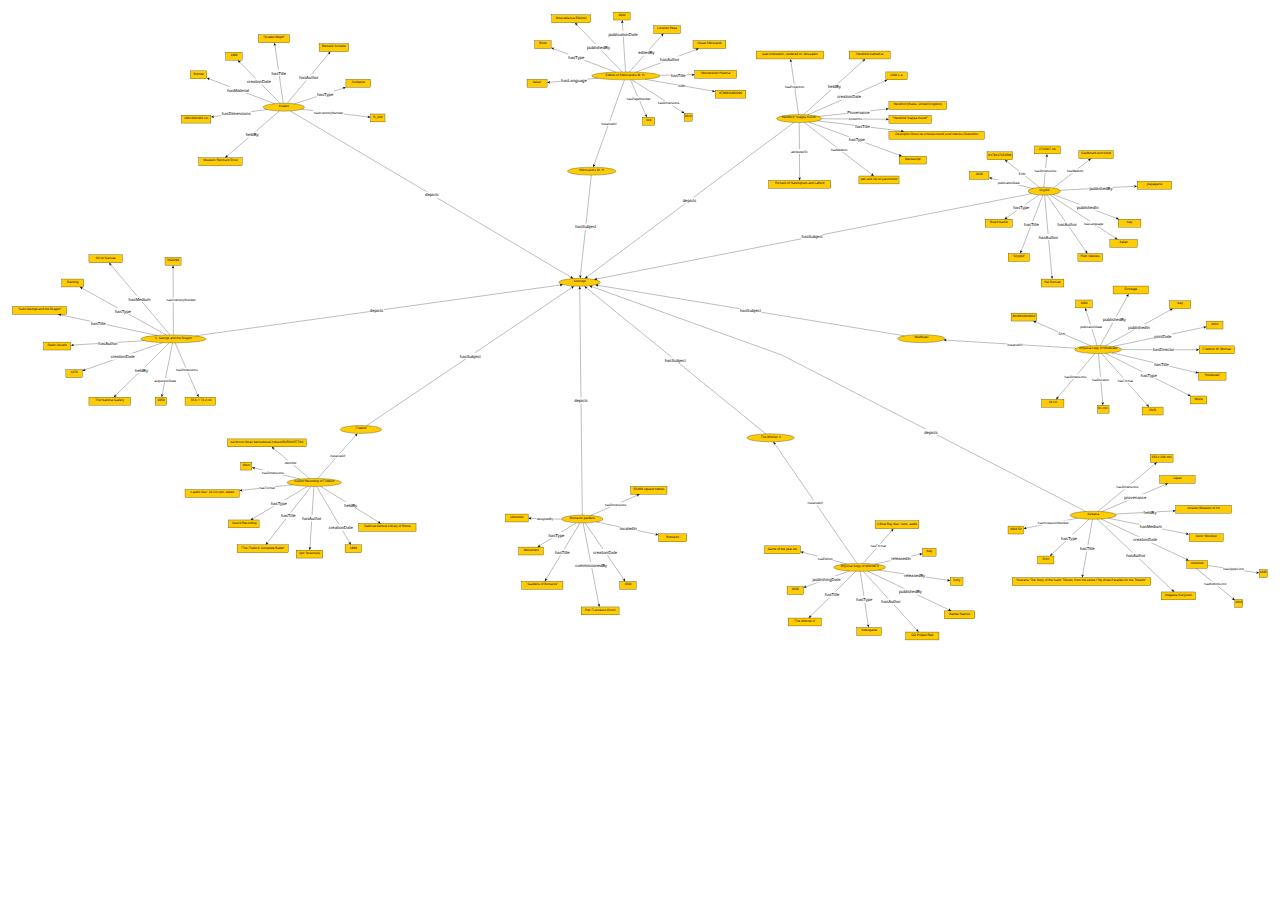
<file: graphs/01-conceptual_map.html>
<!DOCTYPE html>
<html lang="en">
<head>
    <meta charset="UTF-8">
    <meta name="viewport" content="width=device-width, initial-scale=1.0">
    <title>Conceptual Map</title>
    <style>
        /* Container for the SVG */
        .svg-container {
            width: 100%;          /* Takes full width of the parent element */
            height: auto;         /* Scales the height proportionally */
            margin: 0 auto;       /* Center the container */
        }

        /* Ensures the SVG itself scales */
        object {
            width: 100%;          /* Full width of the container */
            height: auto;         /* Maintain aspect ratio */
            display: block;       /* Remove inline spacing */
        }
    </style>
</head>
<body>
    <div class="svg-container">
        <!-- Embed the SVG -->
        <object type="image/svg+xml" data="01-conceptual_map.svg"></object>
    </div>
</body>
</html>
</file>
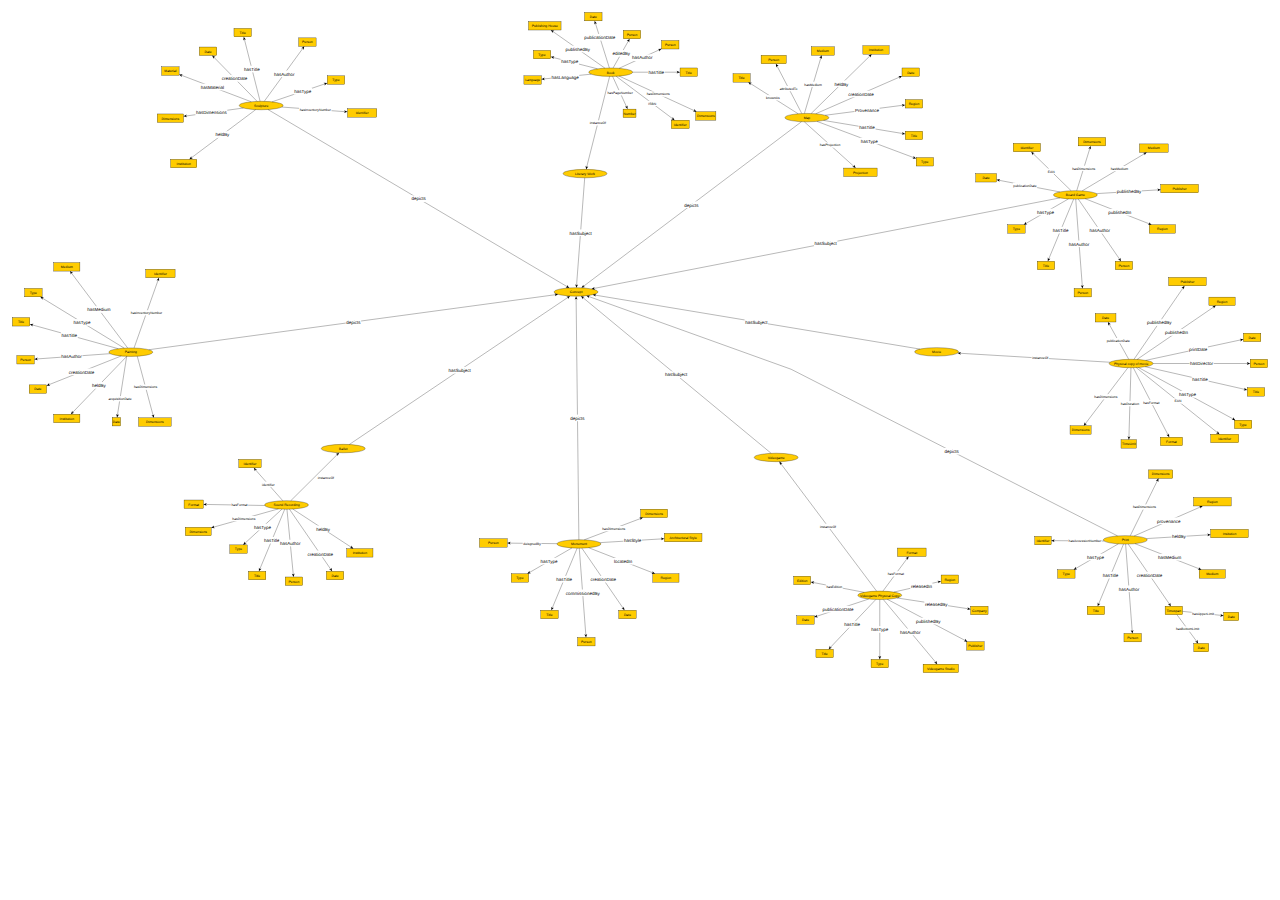
<file: graphs/02-ER_model.html>
<!DOCTYPE html>
<html lang="en">
<head>
    <meta charset="UTF-8">
    <meta name="viewport" content="width=device-width, initial-scale=1.0">
    <title>ER Model</title>
    <style>
        /* Container for the SVG */
        .svg-container {
            width: 100%;          /* Takes full width of the parent element */
            height: auto;         /* Scales the height proportionally */
            margin: 0 auto;       /* Center the container */
        }

        /* Ensures the SVG itself scales */
        object {
            width: 100%;          /* Full width of the container */
            height: auto;         /* Maintain aspect ratio */
            display: block;       /* Remove inline spacing */
        }
    </style>
</head>
<body>
    <div class="svg-container">
        <!-- Embed the SVG -->
        <object type="image/svg+xml" data="02-ER_model.svg"></object>
    </div>
</body>
</html>
</file>
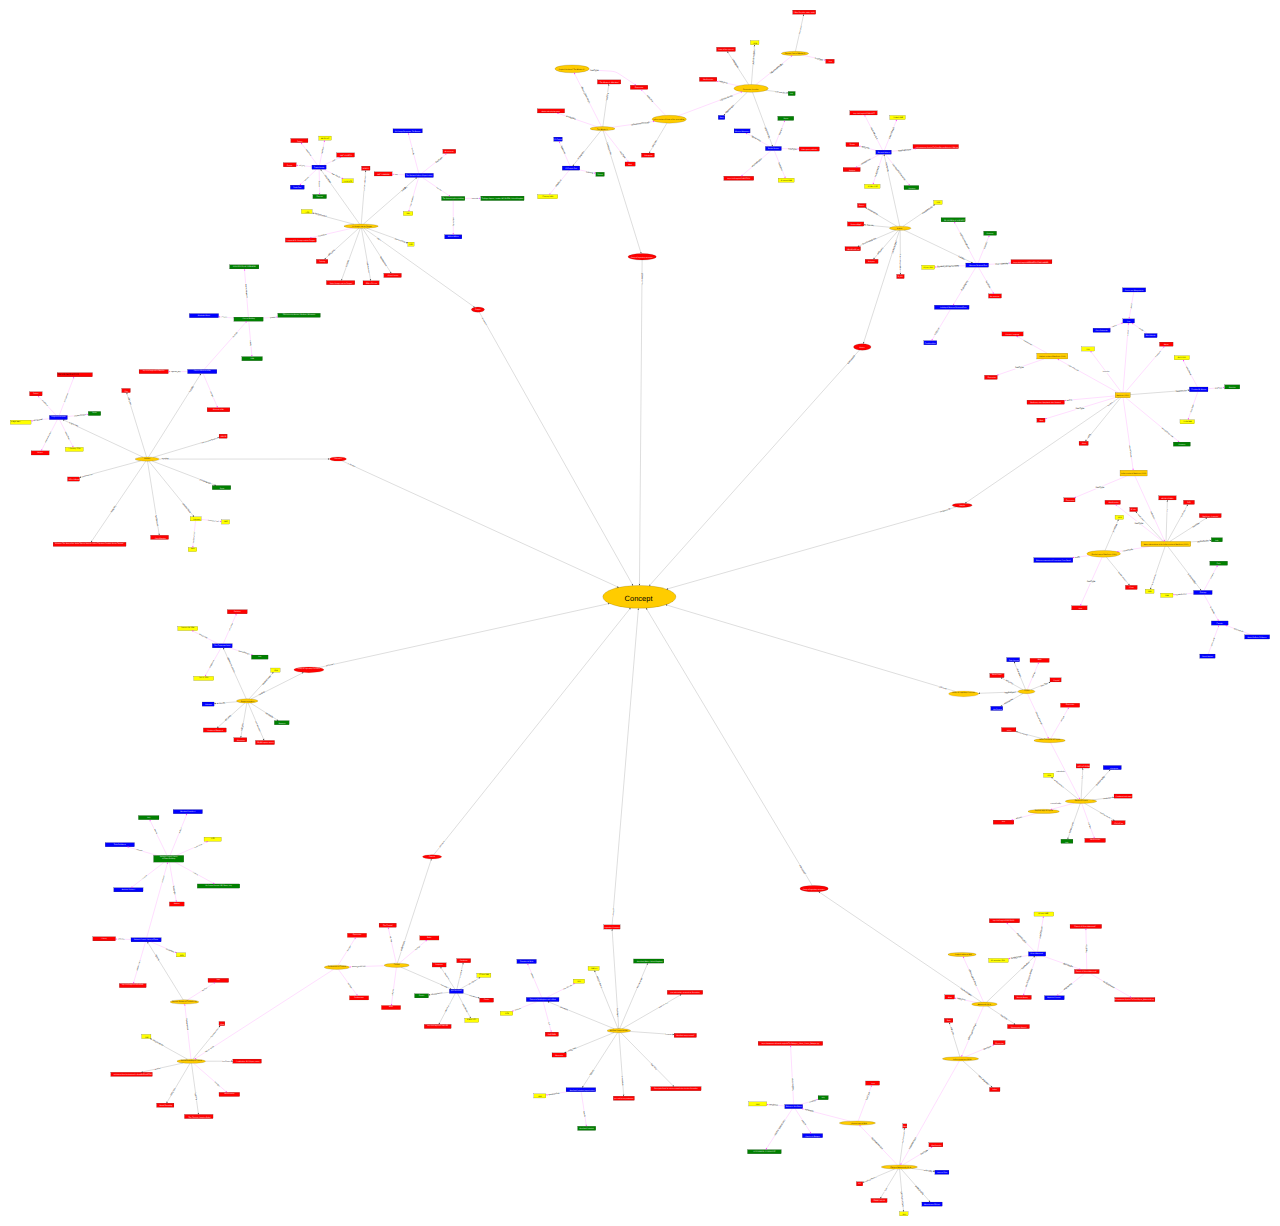
<file: graphs/03-theoretical_model.html>
<!DOCTYPE html>
<html lang="en">
<head>
    <meta charset="UTF-8">
    <meta name="viewport" content="width=device-width, initial-scale=1.0">
    <title>Theoretical Model</title>
    <style>
        /* Container for the SVG */
        .svg-container {
            width: 100%;          /* Takes full width of the parent element */
            height: auto;         /* Scales the height proportionally */
            margin: 0 auto;       /* Center the container */
        }

        /* Ensures the SVG itself scales */
        object {
            width: 100%;          /* Full width of the container */
            height: auto;         /* Maintain aspect ratio */
            display: block;       /* Remove inline spacing */
        }
    </style>
</head>
<body>
    <div class="svg-container">
        <!-- Embed the SVG -->
        <object type="image/svg+xml" data="03-theoretical_model.svg"></object>
    </div>
</body>
</html>
</file>
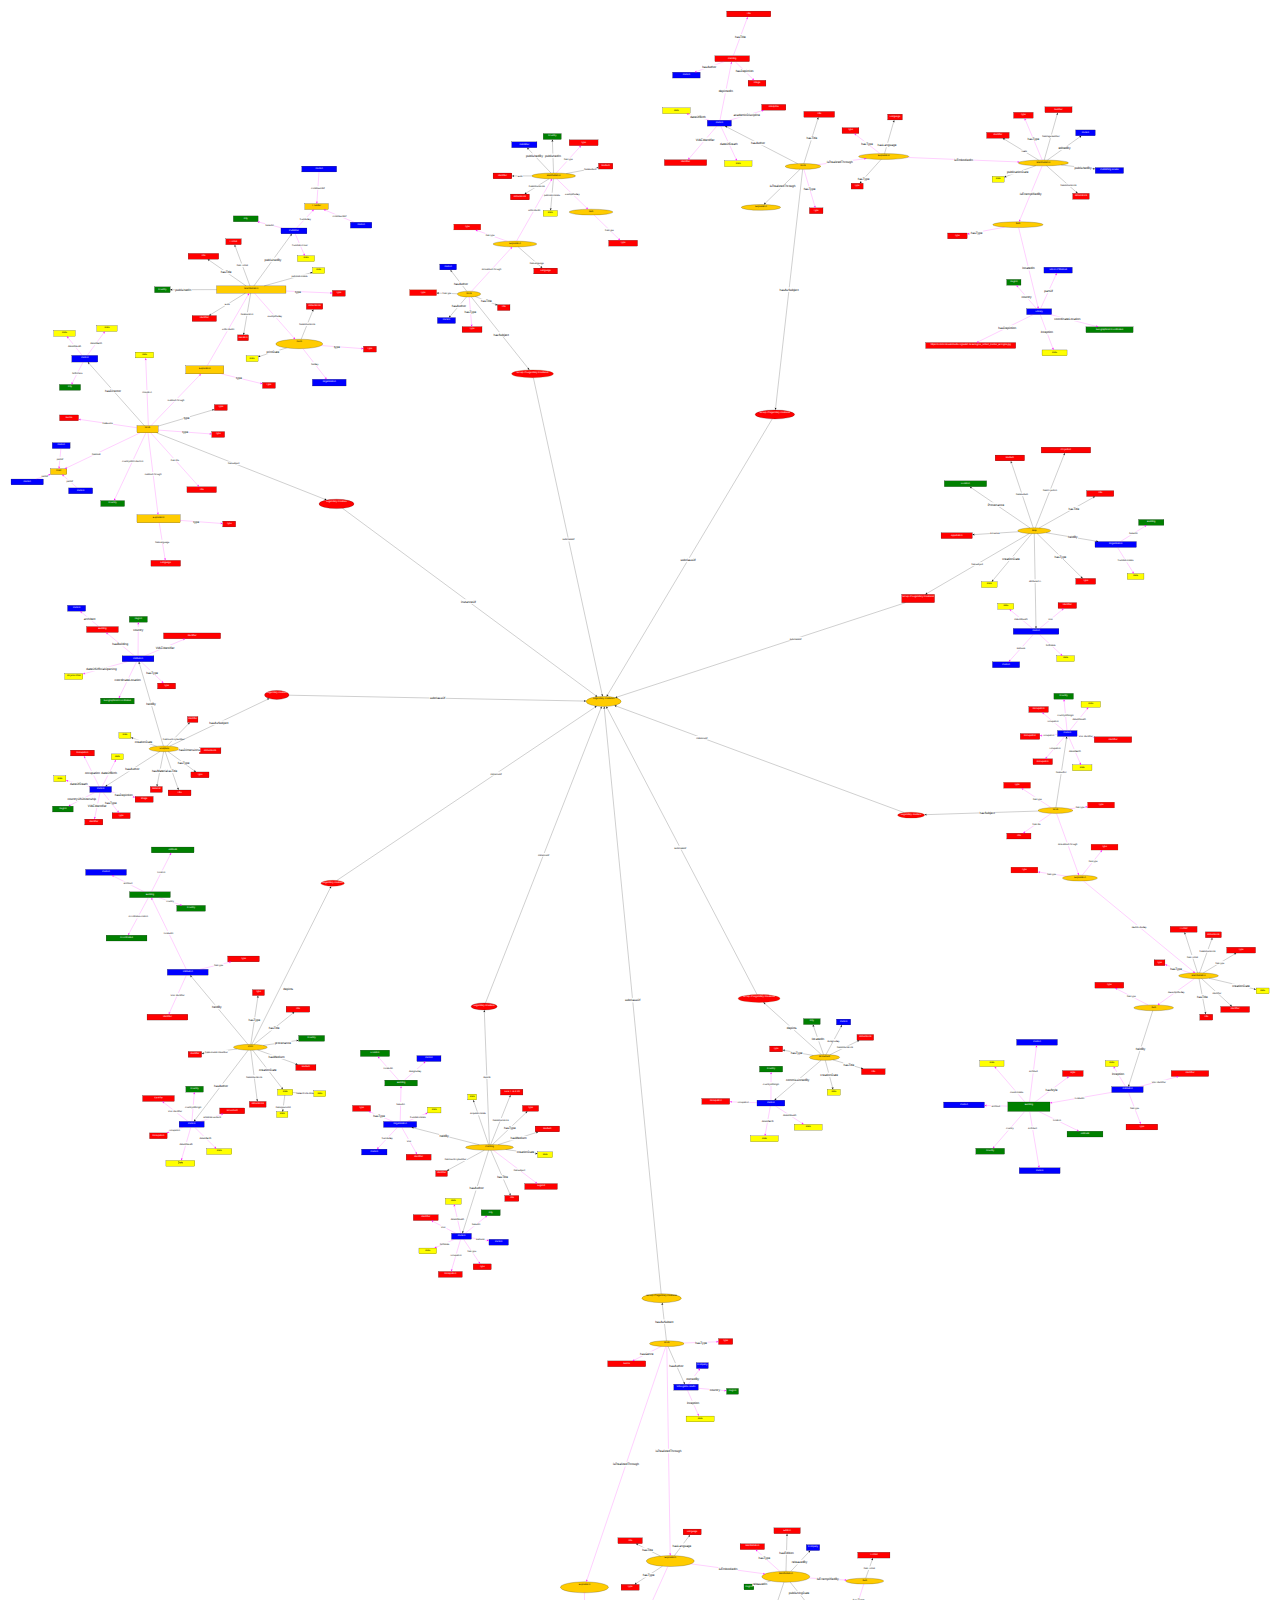
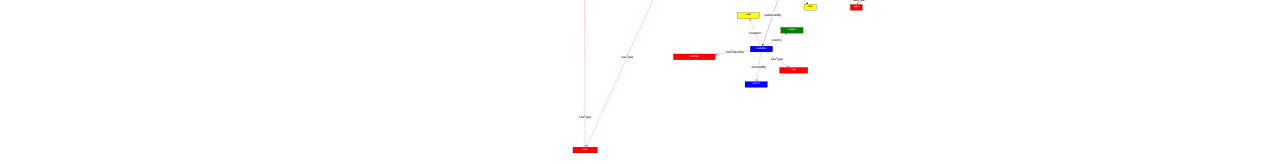
<file: graphs/04-ER_model_enhanced.html>
<!DOCTYPE html>
<html lang="en">
<head>
    <meta charset="UTF-8">
    <meta name="viewport" content="width=device-width, initial-scale=1.0">
    <title>ER Model Enhanced</title>
    <style>
        /* Container for the SVG */
        .svg-container {
            width: 100%;          /* Takes full width of the parent element */
            height: auto;         /* Scales the height proportionally */
            margin: 0 auto;       /* Center the container */
        }

        /* Ensures the SVG itself scales */
        object {
            width: 100%;          /* Full width of the container */
            height: auto;         /* Maintain aspect ratio */
            display: block;       /* Remove inline spacing */
        }
    </style>
</head>
<body>
    <div class="svg-container">
        <!-- Embed the SVG -->
        <object type="image/svg+xml" data="04-ER_model_enhanced.svg"></object>
    </div>
</body>
</html>
</file>
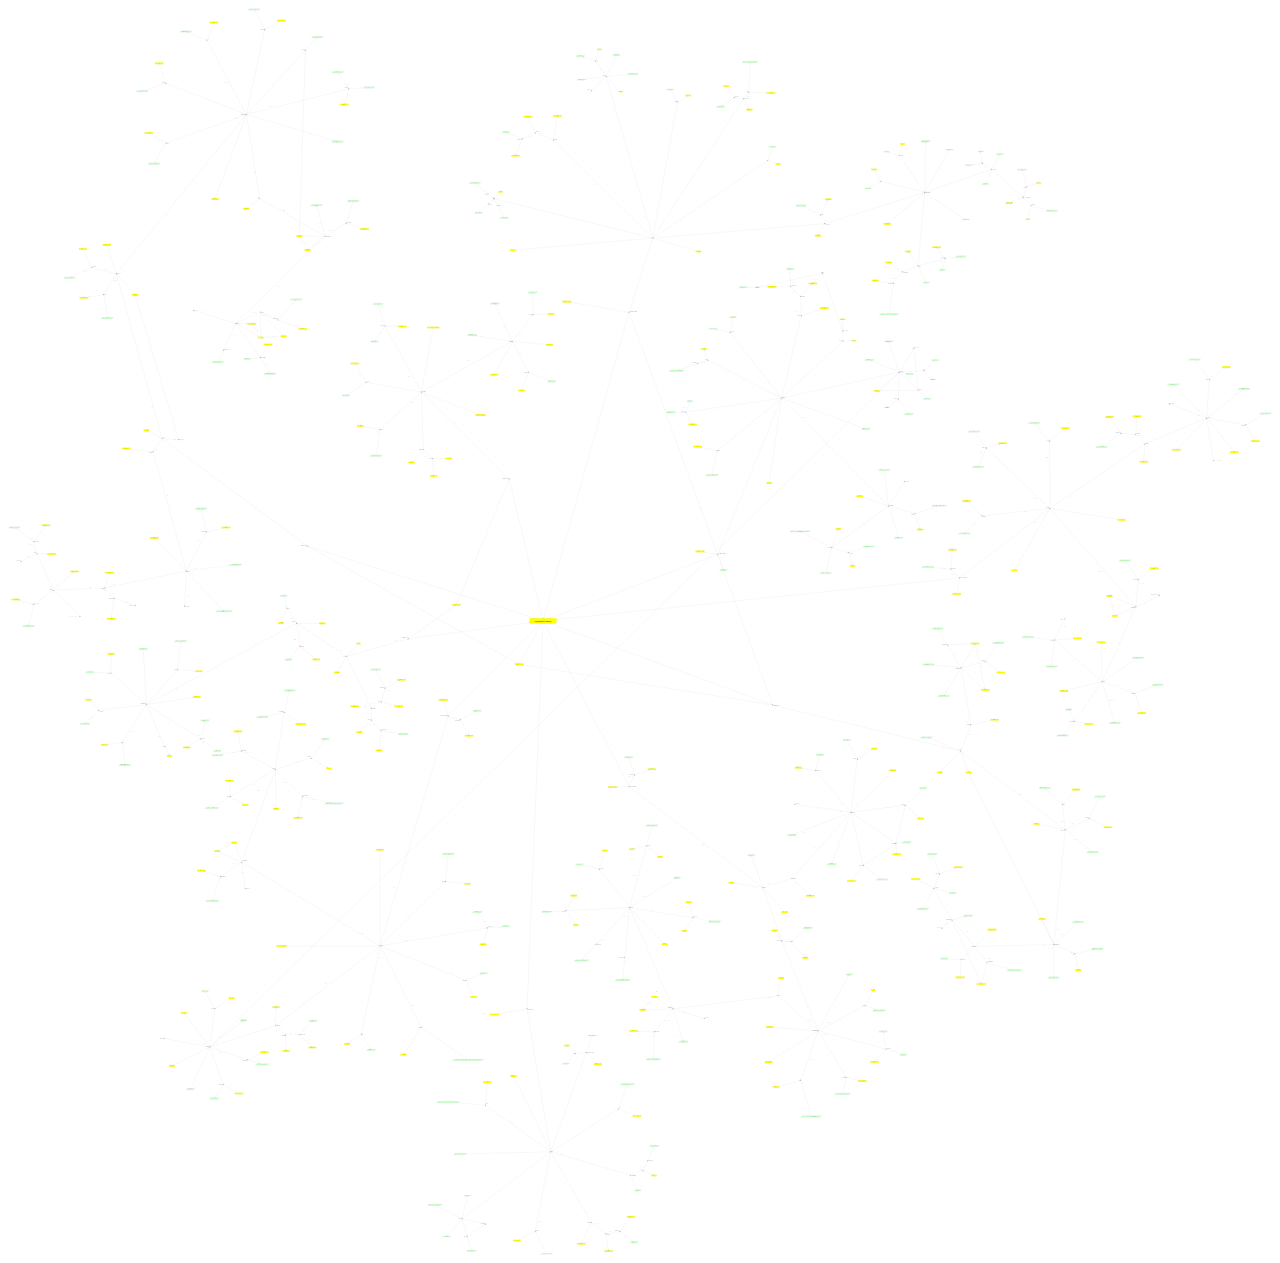
<file: graphs/05-conceptual_model.html>
<!DOCTYPE html>
<html lang="en">
<head>
    <meta charset="UTF-8">
    <meta name="viewport" content="width=device-width, initial-scale=1.0">
    <title>Conceptual Model</title>
    <style>
        /* Container for the SVG */
        .svg-container {
            width: 100%;          /* Takes full width of the parent element */
            height: auto;         /* Scales the height proportionally */
            margin: 0 auto;       /* Center the container */
        }

        /* Ensures the SVG itself scales */
        object {
            width: 100%;          /* Full width of the container */
            height: auto;         /* Maintain aspect ratio */
            display: block;       /* Remove inline spacing */
        }
    </style>
</head>
<body>
    <div class="svg-container">
        <!-- Embed the SVG -->
        <object type="image/svg+xml" data="05-conceptual_model.svg"></object>
    </div>
</body>
</html>
</file>
